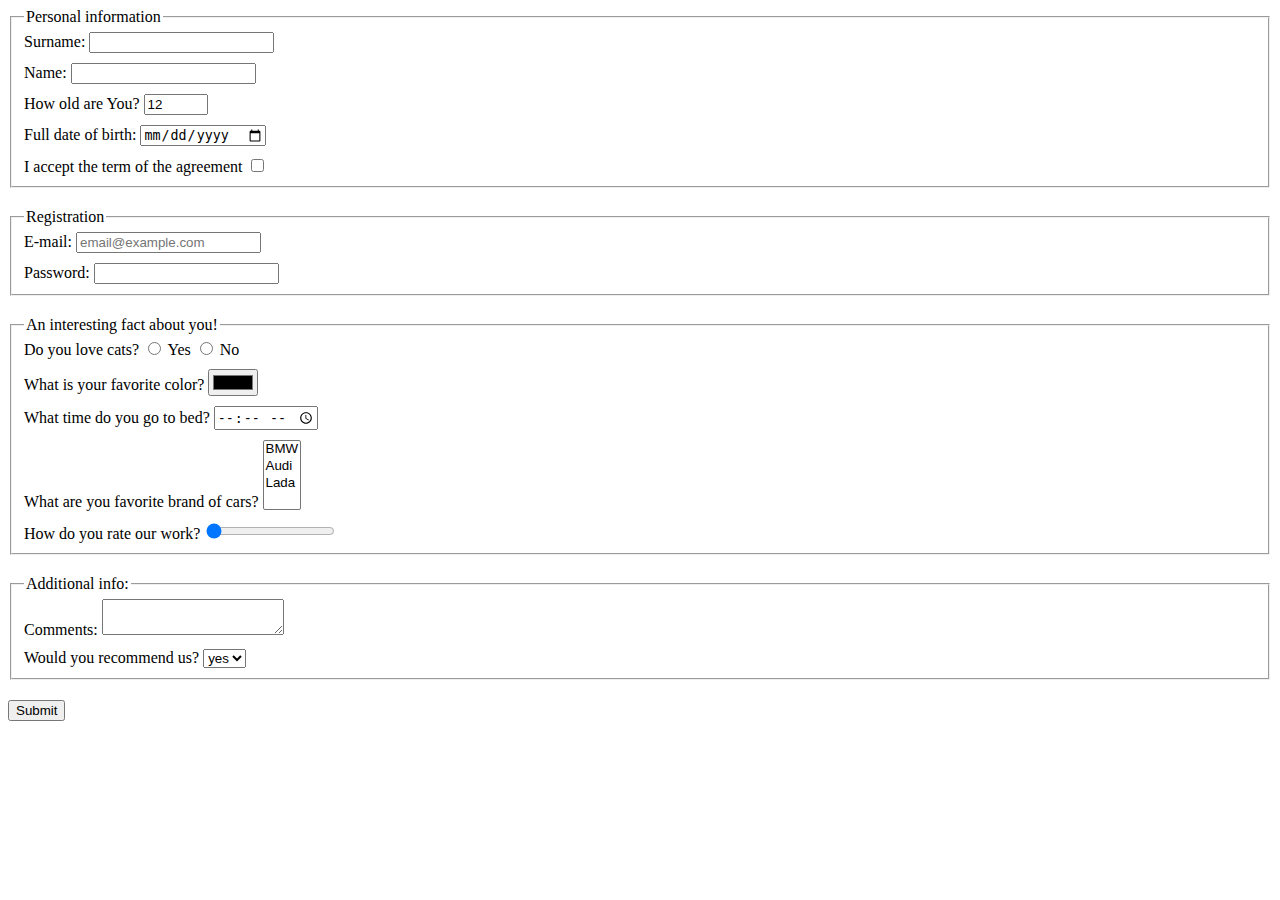
<file: index.html>
<!doctype html><html lang="en"><head><meta charset="UTF-8"><meta name="viewport" content="width=device-width, user-scalable=no, initial-scale=1.0, maximum-scale=1.0, minimum-scale=1.0"><meta http-equiv="X-UA-Compatible" content="ie=edge"><link rel="stylesheet" href="style.2247231a.css"><title>HTML Form</title></head><body> <form action="https://mate-academy-form-lesson.herokuapp.com/create-application" method="post" autocomplete="off"> <fieldset class="fieldset"> <legend>Personal information</legend> <label class="form-field"> Surname: <input type="text" name="attribute"> </label> <label class="form-field"> Name: <input type="text" name="attribute"> </label> <label class="form-field"> How old are You? <input type="number" name="attribute" value="12" required min="1" max="100"> </label> <label class="form-field"> Full date of birth: <input type="date" name="attribute" placeholder="mm/mm/yyy" required> </label> <label class="form-field"> I accept the term of the agreement <input type="checkbox" name="attribute" required> </label> </fieldset> <fieldset class="fieldset"> <legend>Registration</legend> <label class="form-field"> E-mail: <input type="email" name="attribute" placeholder="email@example.com" required> </label> <label class="form-field"> Password: <input type="password" name="attribute" minlength="5" maxlength="20" required> </label> </fieldset> <fieldset class="fieldset"> <legend>An interesting fact about you!</legend> <label class="form-field"> Do you love cats? <label> <input type="radio" name="attribute" required> Yes </label> <label> <input type="radio" name="attribute" required> No </label> </label> <label class="form-field"> What is your favorite color? <input type="color" name="attribute"> </label> <label class="form-field"> What time do you go to bed? <input type="time" name="attribute"> </label> <label class="form-field"> What are you favorite brand of cars? <select name="attribute" multiple> <option value="BMW">BMW</option> <option value="Audi">Audi</option> <option value="Lada">Lada</option> <option disabled></option> </select> </label> <label class="form-field">How do you rate our work? <input type="range" value="0"> </label> </fieldset> <fieldset class="fieldset"> <legend>Additional info:</legend> <label class="form-field"> Comments: <textarea name="attribute">
          </textarea> </label> <label class="form-field"> Would you recommend us? <select name="attribute"> <option selected>yes</option> <option>no</option> </select> </label> </fieldset> <button type="submit"> Submit </button> </form> <script type="text/javascript" src="main.e97352c4.js"></script> </body></html>
</file>
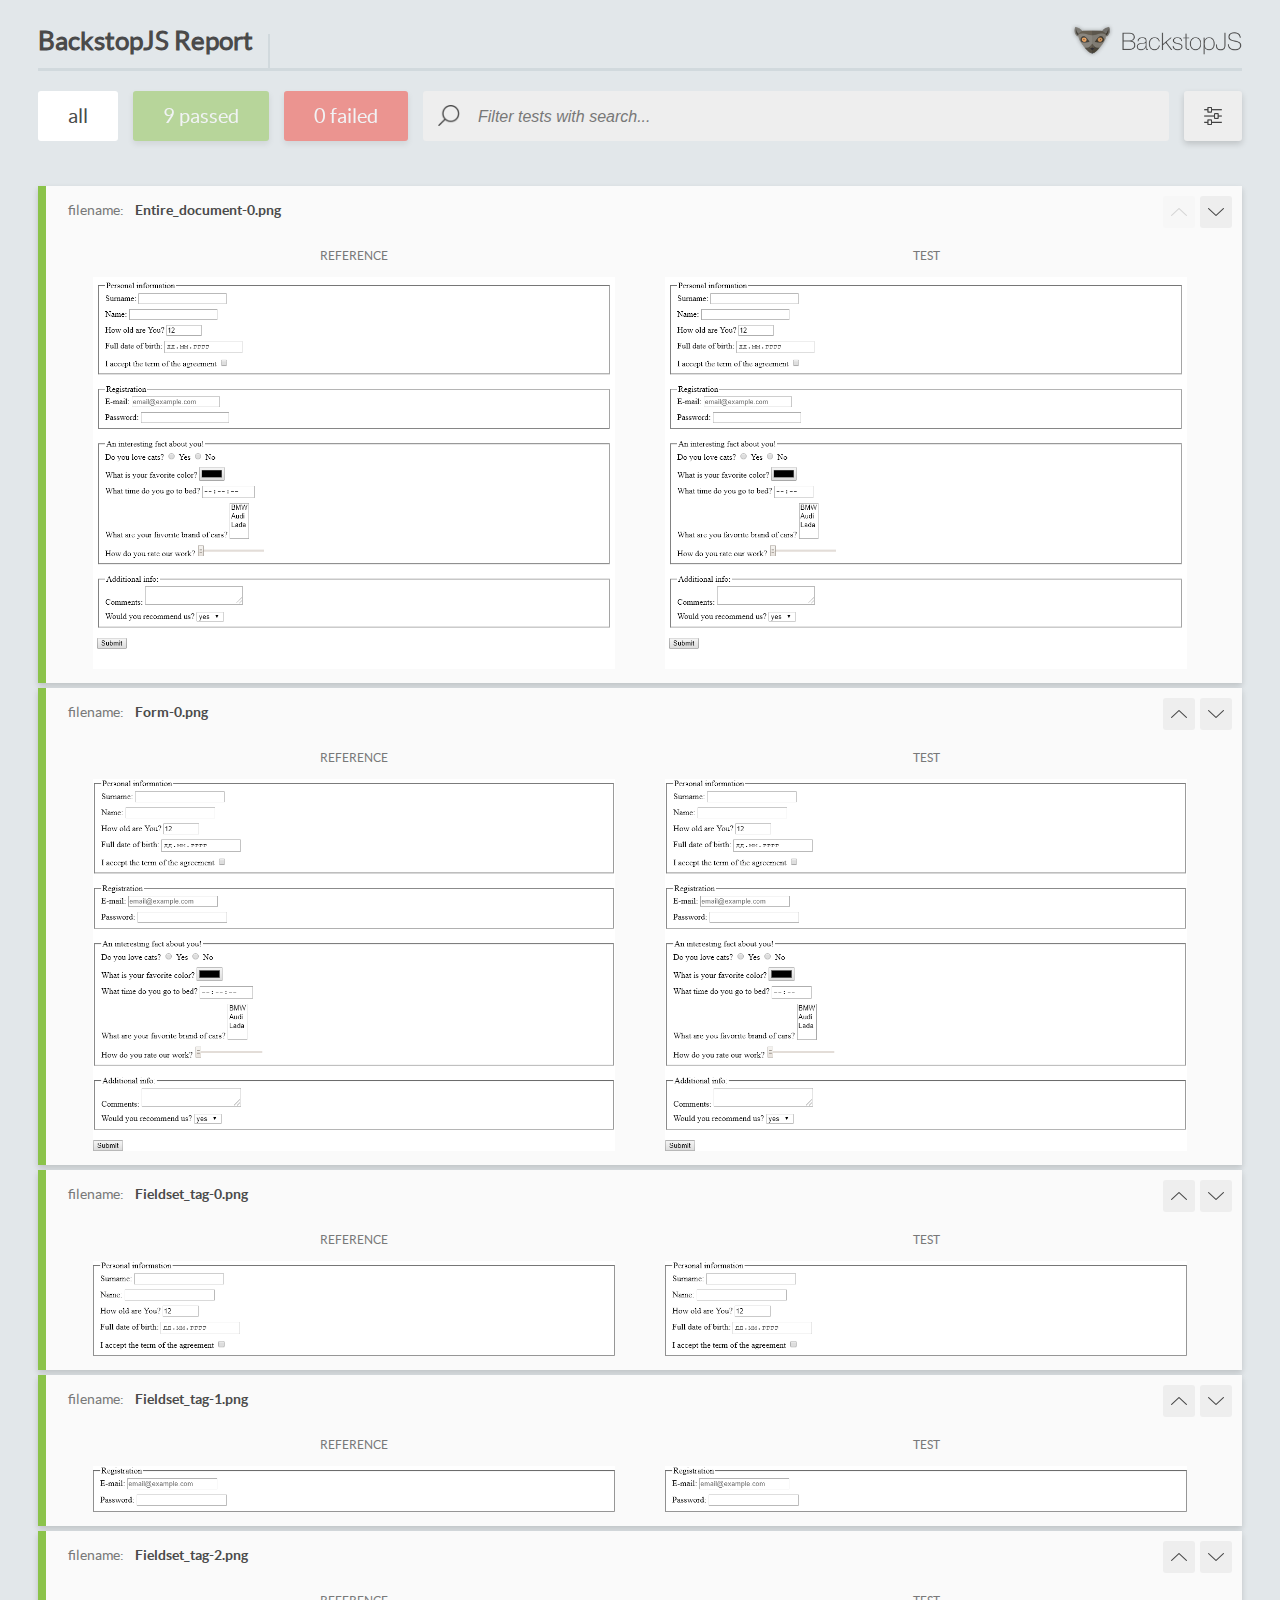
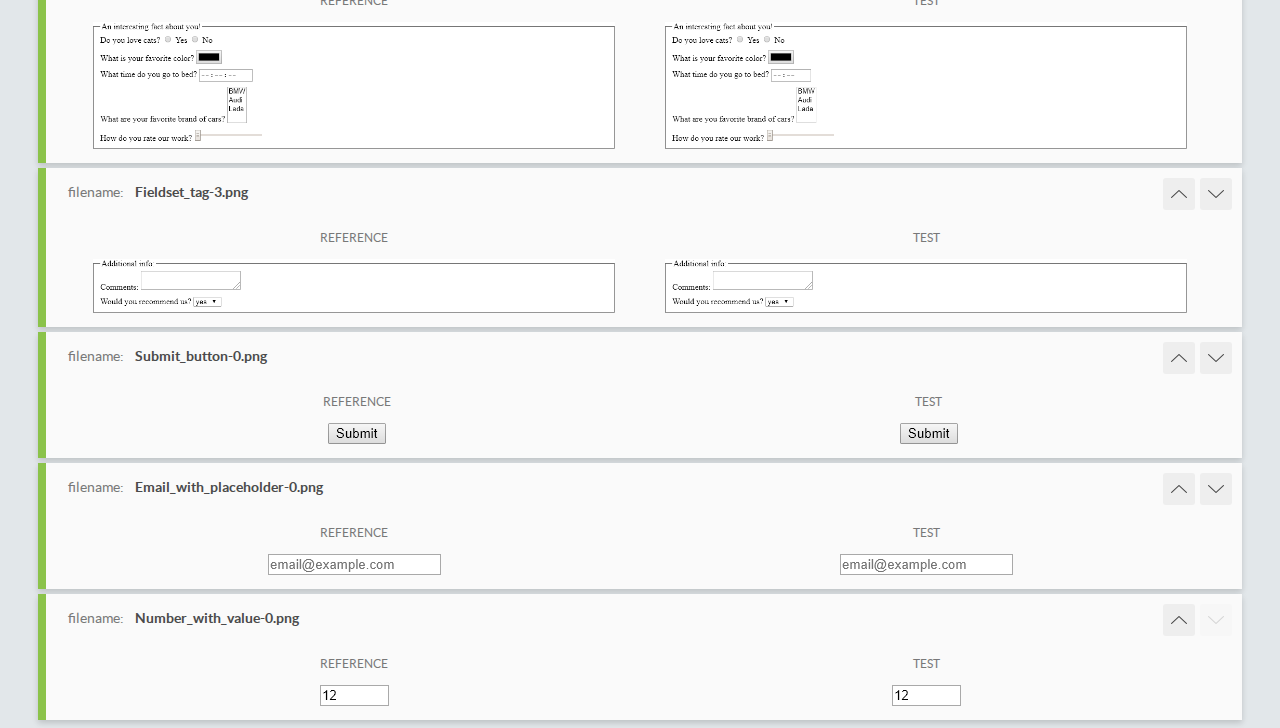
<file: report/html_report/index.html>
<!DOCTYPE html>
<html>
  <head>
    <meta charset="utf-8">
    <title>BackstopJS Report</title>

    <style>
      @font-face {
          font-family: 'latoregular';
          src: url('./assets/fonts/lato-regular-webfont.woff2') format('woff2'),
              url('./assets/fonts/lato-regular-webfont.woff') format('woff');
          font-weight: 400;
          font-style: normal;
      }
      @font-face {
          font-family: 'latobold';
          src: url('./assets/fonts/lato-bold-webfont.woff2') format('woff2'),
              url('./assets/fonts/lato-bold-webfont.woff') format('woff');
          font-weight: 700;
          font-style: normal;
      }

      .ReactModal__Body--open {
          overflow: hidden;
      }
      .ReactModal__Body--open .header {
        display: none;
      }

    </style>
  </head>
  <body style="background-color: #E2E7EA">
    <div id="root">

    </div>
    <script type="text/javascript">
      function report (report) { // eslint-disable-line no-unused-vars
        window.tests = report;
      }
    </script>
    <script type="text/javascript" src="config.js"></script>
    <script type="text/javascript" src="index_bundle.js"></script>
  </body>
</html>
</file>
<file: style.2247231a.css>
.form-field{display:block}.form-field:not(:last-child){margin-bottom:10px}.fieldset{margin-bottom:20px}
/*# sourceMappingURL=style.2247231a.css.map */
</file>
